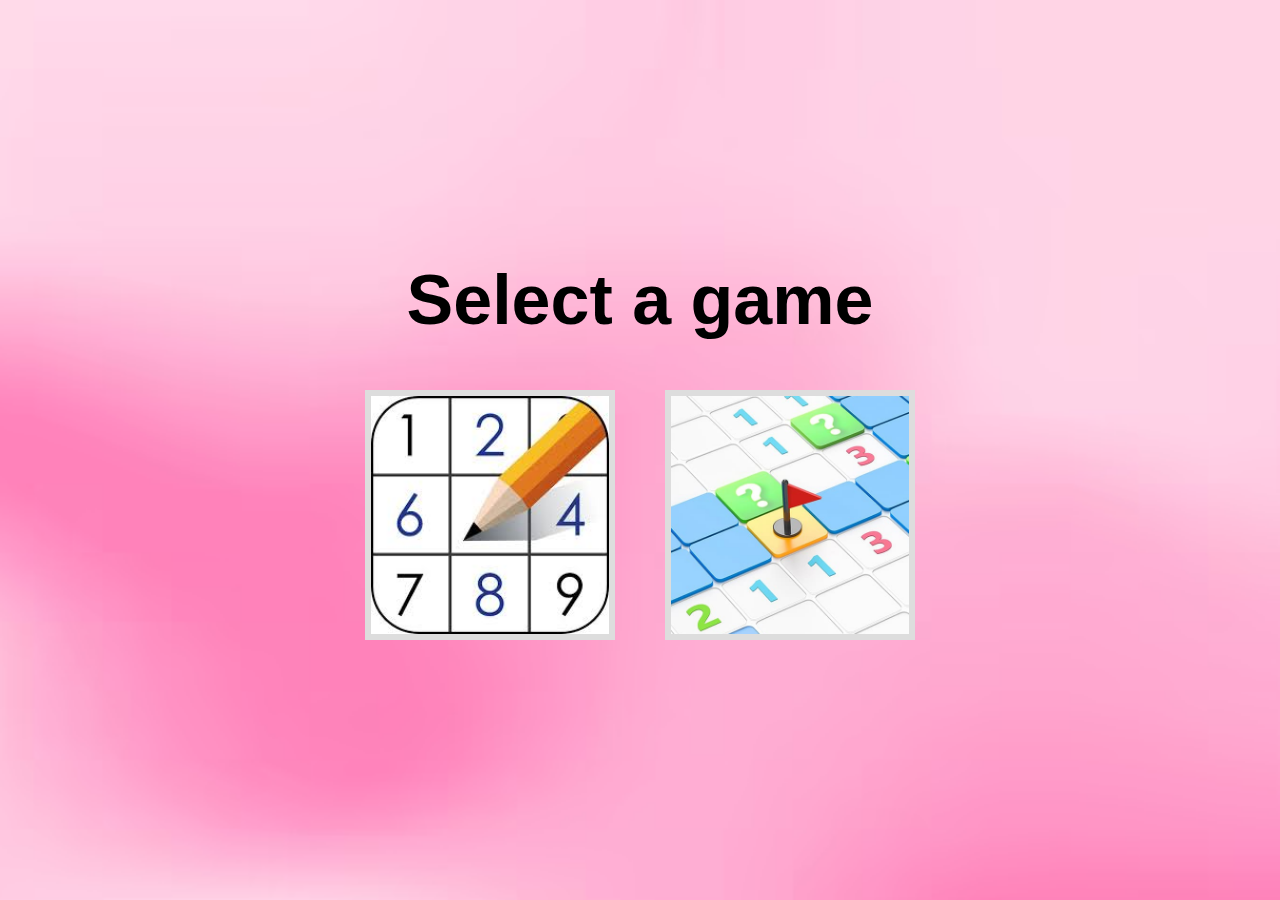
<file: templates/index.html>
<!DOCTYPE html>
<html lang="en">
<head>
    <meta charset="UTF-8">
    <meta name="viewport" content="width=device-width, initial-scale=1.0">
    <title>MyGames</title>
    <link rel="stylesheet" href="..\static\styles.css">
</head>
<body>
    <div class="container">
        <h1>Select a game</h1>
        <div class="buttons">
            <a href="sudoku.html" class="button"><img src= "..\images\sudoku.jpg" alt="sudoku"></a>
            <a href="minesweeper.html" class="button"><img src= "..\images\minesweeper.jpg" alt="minesweeper"></a>
        </div> 
    </div>
</body>
</html>
</file>
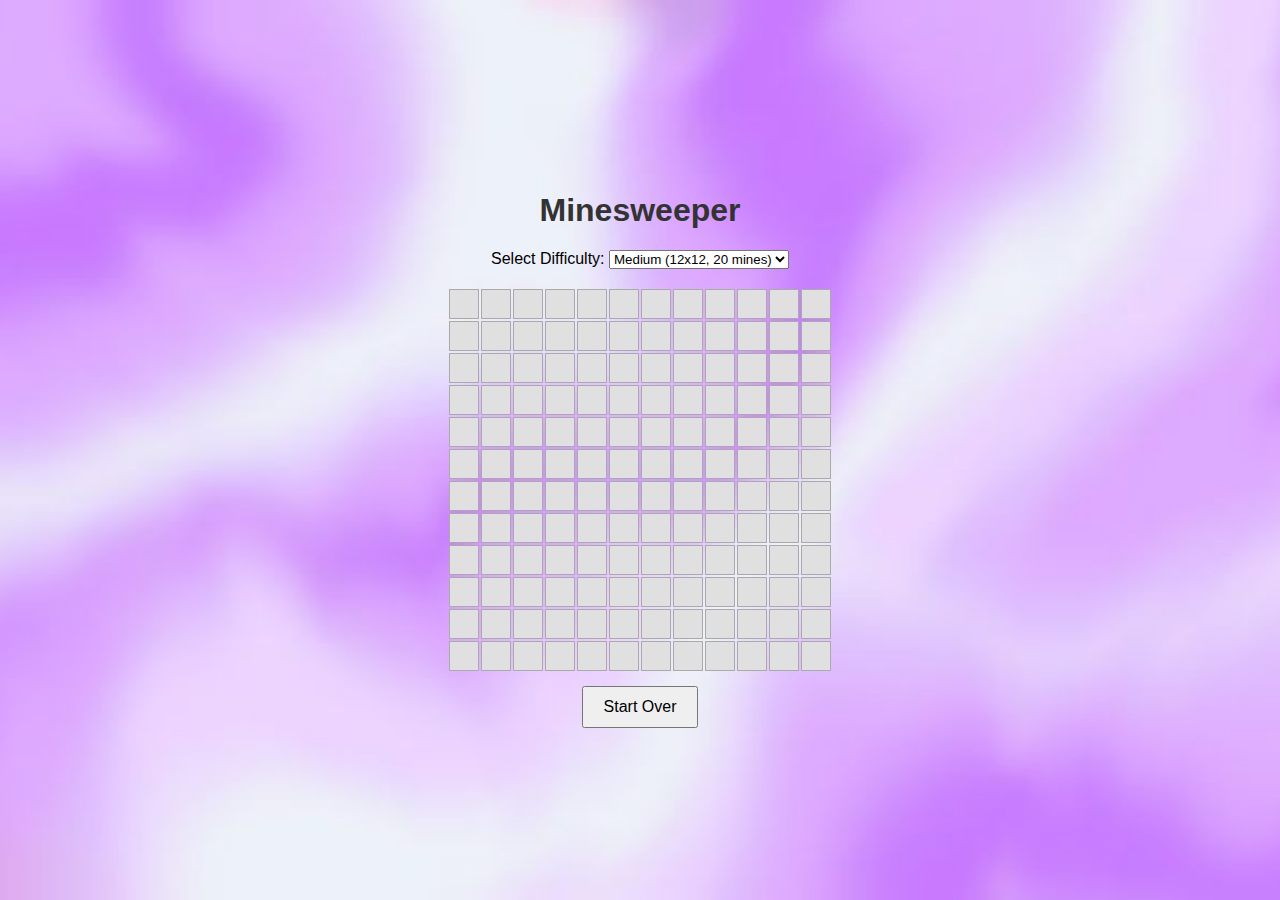
<file: templates/minesweeper.html>
<!DOCTYPE html>
<html lang="en">
<head>
    <meta charset="UTF-8">
    <meta name="viewport" content="width=device-width, initial-scale=1.0">
    <link rel="stylesheet" href="../static/minesweeper.css">
    <title>Minesweeper</title>
</head>
<body>
    <h1>Minesweeper</h1>
    <div>
        <label for="difficulty">Select Difficulty:</label>
        <select id="difficulty" onchange="startGame()">
            <option value="easy">Easy (8x8, 10 mines)</option>
            <option value="medium" selected>Medium (12x12, 20 mines)</option>
            <option value="hard">Hard (16x16, 40 mines)</option>
        </select>
    </div>
    <div id="game-board"></div>
    <button class="reset-button">Start Over</button>
    <div id="result-modal">
        <div id="modal-content">
            <h2 id="result-message"></h2>
            <button onclick="closeModal()">Play Again</button>
        </div>
    </div>
    <script src="../games/minesweeper.js"></script>    
</body>
</html>
</file>
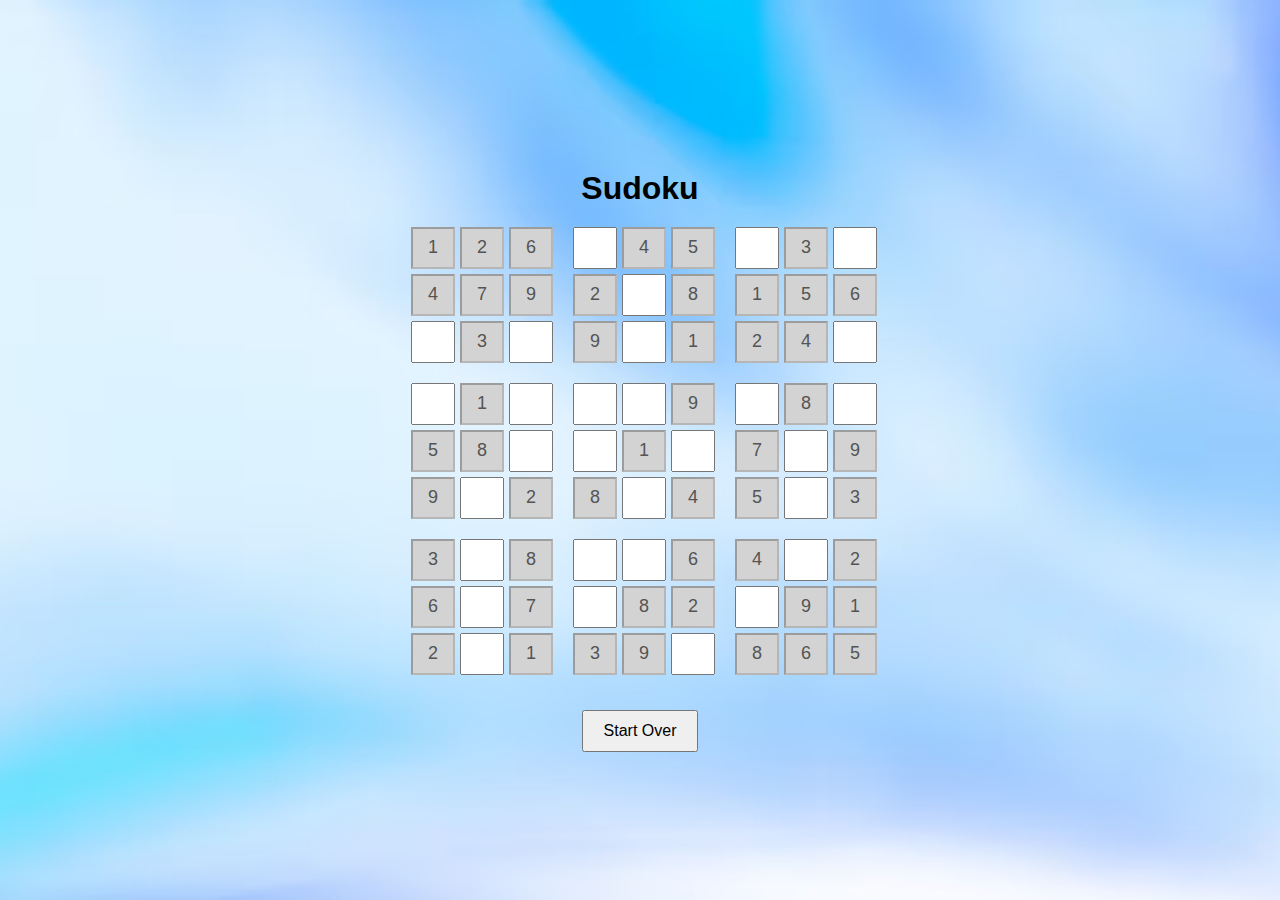
<file: templates/sudoku.html>
<!DOCTYPE html>
<html lang="uk">
<head>
  <meta charset="UTF-8">
  <meta name="viewport" content="width=device-width, initial-scale=1.0">
  <title>Судоку</title>
  <link rel="stylesheet" href="../static/sudoku.css">
</head>
<body>
  <div class="container">
    <h1>Sudoku</h1>
    <div class="grid" id="sudoku-grid"></div>
    <button id="reset-button">Start Over</button>
  </div>
  <div id="result-modal">
    <div id="modal-content">
        <h2 id="result-message"></h2>
        <button onclick="closeModal()">Play Again</button>
    </div>
</div>
  <script src="../games/sudoku.js"></script>
</body>
</html>
</file>
<file: static/minesweeper.css>
body {
    display: flex;
    justify-content: center;
    align-items: center;
    flex-direction: column;
    font-family: Arial, sans-serif;
    margin: 0;
    padding: 0;
    height: 100vh;
    background-image: url("../images/purple.jpg"); 
    background-size: cover;
    background-position: center;
    background-repeat: no-repeat;
}

.reset-button {
    margin-top: 15px;
    padding: 10px 20px;
    font-size: 16px;
}

h1 {
    margin-top: 20px;
    color: #333;
}

#game-board {
    display: grid;
    gap: 2px;
    margin-top: 20px;
}

.cell {
    width: 30px;
    height: 30px;
    display: flex;
    justify-content: center;
    align-items: center;
    font-weight: bold;
    font-size: 16px;
    cursor: pointer;
    background-color: #e0e0e0;
    border: 1px solid #aaa;
}

.cell.disabled {
    background-color: #d9d9d9;
    cursor: not-allowed;
    color: darkgray;
}

.cell.mine {
    background-color: red;
    color: white;
}

.cell.flag {
    background-color: darkgray;;
    color: red;
    font-size: 20px;
    cursor: pointer;
}

.cell.safe {
    background-color: lightgray;
    color: black;
}


#result-modal {
    display: none;
    position: fixed;
    top: 0;
    left: 0;
    width: 100%;
    height: 100%;
    background-color: rgba(0, 0, 0, 0.5);
    justify-content: center;
    align-items: center;
}

#modal-content {
    background-color: #fff;
    padding: 20px;
    border-radius: 8px;
    text-align: center;
    width: 300px;
    box-shadow: 0px 4px 8px rgba(0, 0, 0, 0.2);
}

#modal-content h2 {
    margin: 0 0 10px;
}

#modal-content button {
    padding: 10px 20px;
    border: none;
    background-color: #333;
    color: #fff;
    cursor: pointer;
    border-radius: 4px;
    font-size: 16px;
}

#modal-content button:hover {
    background-color: #555;
}
</file>
<file: static/sudoku.css>
body {
    display: flex;
    align-items: center;
    justify-content: center;
    height: 100vh;
    margin: 0;
    font-family: Arial, sans-serif;
    background-image: url("../images/blue.avif"); 
    background-size: cover;
    background-position: center;
    background-repeat: no-repeat;
  }
  
  .container {
    text-align: center;
    margin:0 auto;
  }
  
  h1 {
    margin-bottom: 20px;
  }
  
  .grid {
    display: grid;
    grid-template-columns: repeat(9, 1fr);
    gap: 5px;
    max-width: 360px;
    margin: auto;
    margin-right: 98px;
  }

  .grid .cell:nth-child(3n) {
    margin-right: 15px;
  }
  
  .grid .cell:nth-child(27n) {
    margin-bottom: 15px;
  }

  .cell {
    width: 36px;
    height: 36px;
    font-size: 18px;
    text-align: center;
  }
  
  .cell.readonly {
    background-color: lightgrey;
  }
  
  .cell.valid {
    background-color: lightgreen;
  }
  
  .cell.invalid {
    background-color: lightcoral;
  }
  
  button {
    margin-top: 20px;
    padding: 10px 20px;
    font-size: 16px;
  }
  
  #result-modal {
    display: none;
    position: fixed;
    top: 0;
    left: 0;
    width: 100%;
    height: 100%;
    background-color: rgba(0, 0, 0, 0.5);
    justify-content: center;
    align-items: center;
  }
  
  #modal-content {
    background-color: #fff;
    padding: 20px;
    border-radius: 8px;
    text-align: center;
    width: 300px;
    box-shadow: 0px 4px 8px rgba(0, 0, 0, 0.2);
  }

  #modal-content h2 {
      margin: 0 0 10px;
  }

  #modal-content button {
      padding: 10px 20px;
      border: none;
      background-color: #333;
      color: #fff;
      cursor: pointer;
      border-radius: 4px;
      font-size: 16px;
  }

  #modal-content button:hover {
      background-color: #555;
  }
</file>
